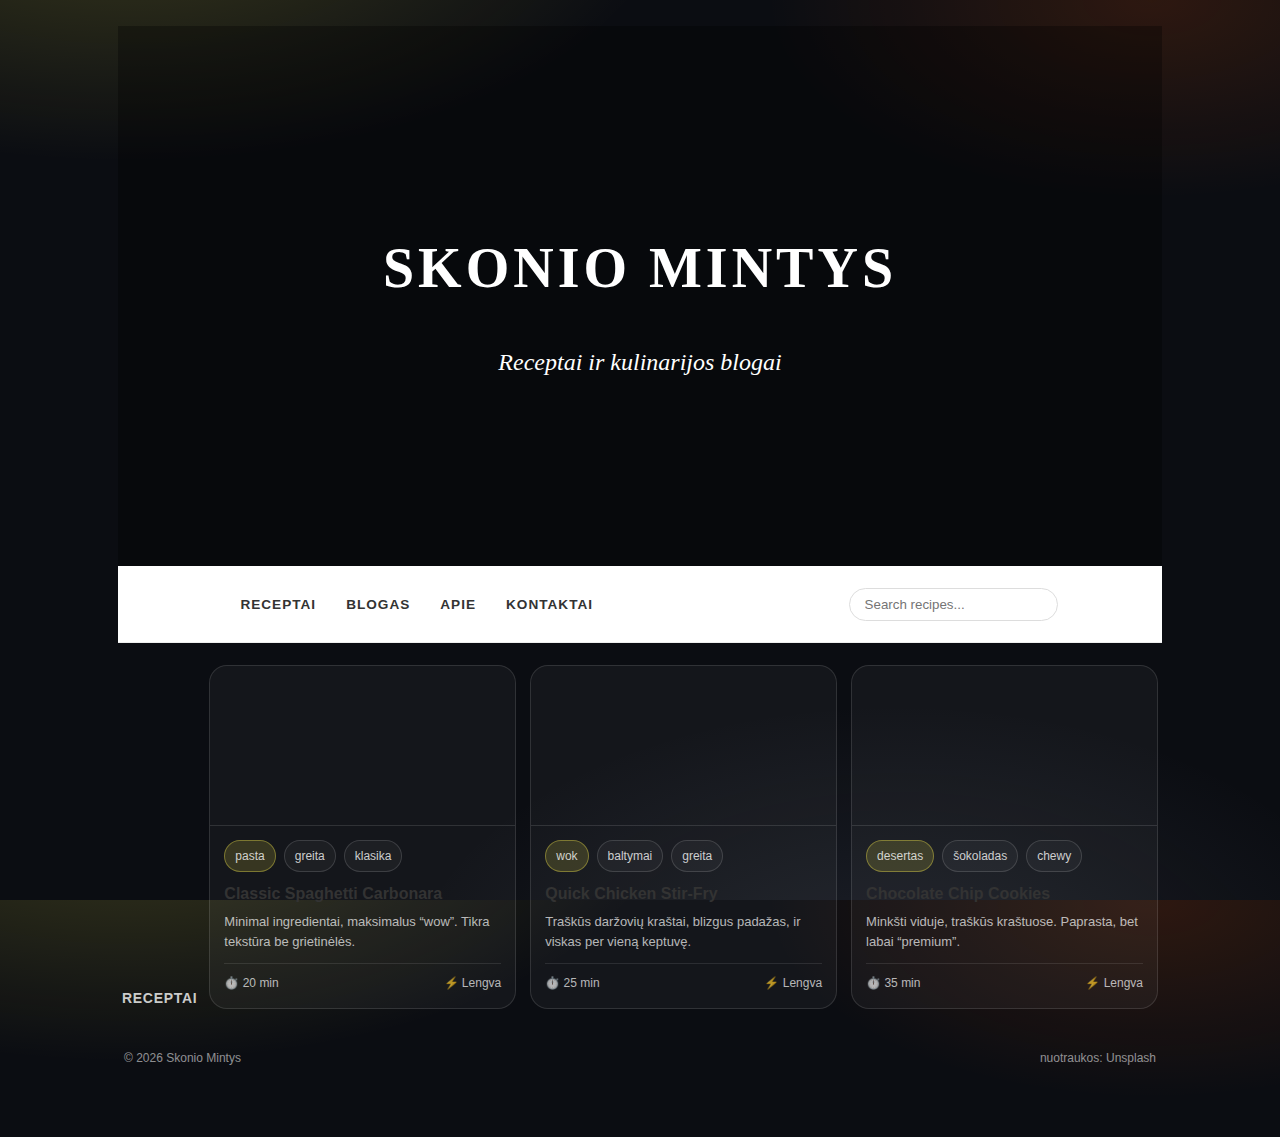
<file: index.html>
<!doctype html>
<html lang="lt">
<head>
  <meta charset="utf-8" />
  <meta name="viewport" content="width=device-width,initial-scale=1" />
  <title>Skonio Mintys</title>
  <meta name="description" content="Skonio Mintys" />


  <link rel="stylesheet" href="styles/main.css" />
  <link rel="icon" type="image/x-icon" href="favicon.ico">
</head>

<body>
  <div class="container">
    <header class="site-header">
    <div class="hero-section">
        <div class="hero-overlay">
            <h1>SKONIO MINTYS</h1>
            <p class="subtitle">Receptai ir kulinarijos blogai</p>
        </div>
    </div>

    <nav class="main-nav">
        <ul class="nav-links">
            <li><a href="#recipes">RECEPTAI</a></li>
            <li><a href="#blog">BLOGAS</a></li>
            <li><a href="#about">APIE</a></li>
            <li><a href="#contact">KONTAKTAI</a></li>
        </ul>
        <div class="search-bar">
            <input type="text" placeholder="Search recipes...">
        </div>
    </nav>
</header>

    <section class="section" id="recipes">
      <div class="section-head">
        <div>
          <h2 class="section-title">Receptai</h2>
        </div>

      <main class="grid" id="grid">
        <a class="card" href="recipes/carbonara.html" data-title="carbonara pasta greita">
          <div class="card-img" style="background-image:url('https://images.unsplash.com/photo-1525351484163-7529414344d8?auto=format&fit=crop&w=1400&q=70')"></div>
          <div class="card-body">
            <div class="tags">
              <span class="tag accent">pasta</span>
              <span class="tag">greita</span>
              <span class="tag">klasika</span>
            </div>
            <h3>Classic Spaghetti Carbonara</h3>
            <p>Minimal ingredientai, maksimalus “wow”. Tikra tekstūra be grietinėlės.</p>
            <div class="meta">
              <span>⏱️ 20 min</span>
              <span>⚡ Lengva</span>
            </div>
          </div>
        </a>

        <a class="card" href="recipes/stirfry.html" data-title="vistiena azijietiska greita wok">
          <div class="card-img" style="background-image:url('https://images.unsplash.com/photo-1540189549336-e6e99c3679fe?auto=format&fit=crop&w=1400&q=70')"></div>
          <div class="card-body">
            <div class="tags">
              <span class="tag accent">wok</span>
              <span class="tag">baltymai</span>
              <span class="tag">greita</span>
            </div>
            <h3>Quick Chicken Stir-Fry</h3>
            <p>Traškūs daržovių kraštai, blizgus padažas, ir viskas per vieną keptuvę.</p>
            <div class="meta">
              <span>⏱️ 25 min</span>
              <span>⚡ Lengva</span>
            </div>
          </div>
        </a>

        <a class="card" href="recipes/cookies.html" data-title="sausainiai desertas sokoladas">
          <div class="card-img" style="background-image:url('https://images.unsplash.com/photo-1499636136210-6f4ee915583e?auto=format&fit=crop&w=1400&q=70')"></div>
          <div class="card-body">
            <div class="tags">
              <span class="tag accent">desertas</span>
              <span class="tag">šokoladas</span>
              <span class="tag">chewy</span>
            </div>
            <h3>Chocolate Chip Cookies</h3>
            <p>Minkšti viduje, traškūs kraštuose. Paprasta, bet labai “premium”.</p>
            <div class="meta">
              <span>⏱️ 35 min</span>
              <span>⚡ Lengva</span>
            </div>
          </div>
        </a>
      </main>
    </section>

    <footer class="footer">
      <span>© <span id="year"></span> Skonio Mintys</span>
      <span> nuotraukos: Unsplash</span>
    </footer>
  </div>

  <script src="scripts/main.js"></script>
</body>
</html>
</file>
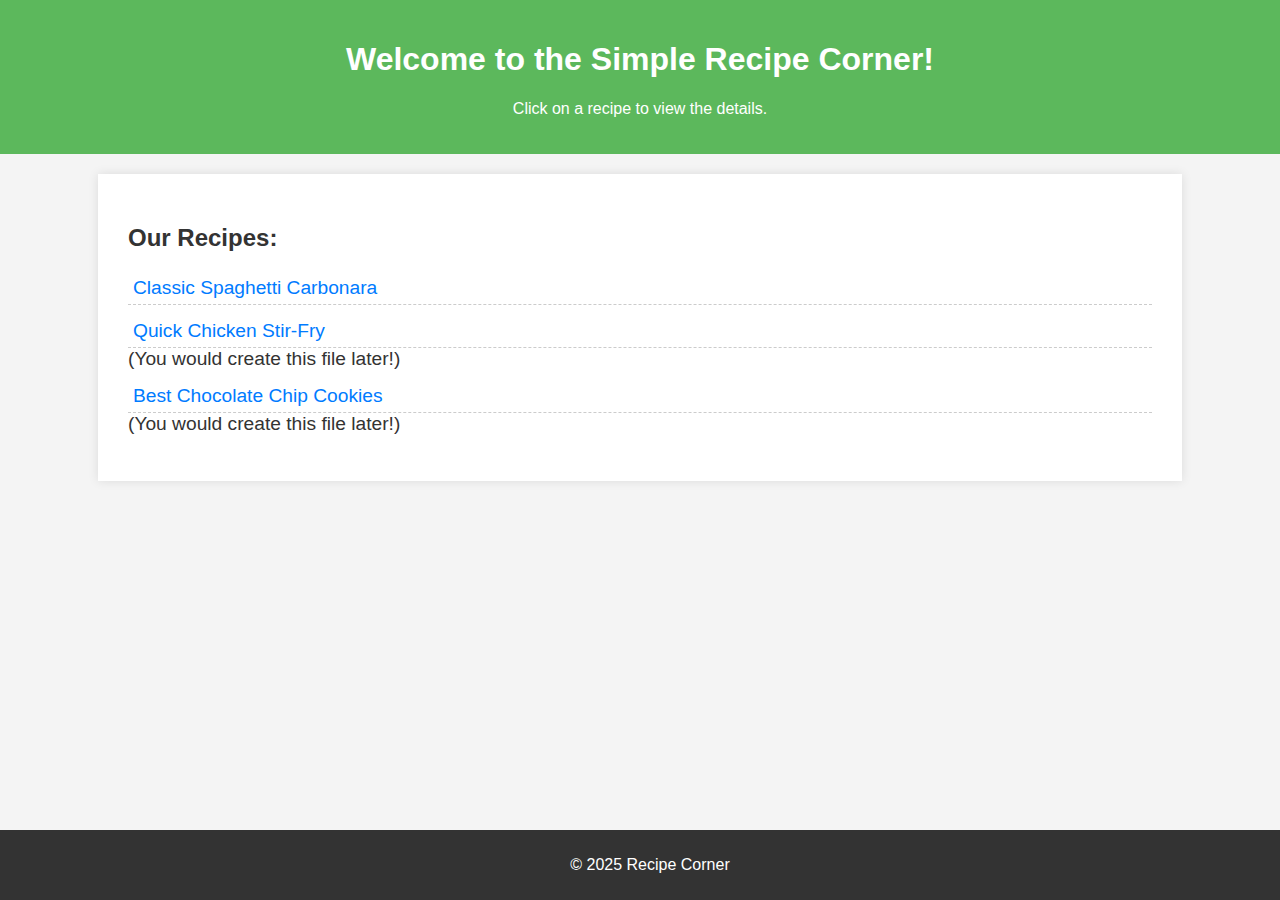
<file: index - Copy.html>
<!DOCTYPE html>
<html lang="en">
<head>
    <meta charset="UTF-8">
    <meta name="viewport" content="width=device-width, initial-scale=1.0">
    <title>🍽️ Simple Recipe Corner</title>
    <link rel="stylesheet" href="styles.css">
</head>
<body>
    <header>
        <h1>Welcome to the Simple Recipe Corner!</h1>
        <p>Click on a recipe to view the details.</p>
    </header>

    <main class="recipe-list">
        <h2>Our Recipes:</h2>
        <ul>
            <li><a href="recipe1.html">Classic Spaghetti Carbonara</a></li>
            <li><a href="recipe2.html">Quick Chicken Stir-Fry</a> (You would create this file later!)</li>
            <li><a href="recipe3.html">Best Chocolate Chip Cookies</a> (You would create this file later!)</li>
        </ul>
    </main>

    <footer>
        <p>&copy; 2025 Recipe Corner</p>
    </footer>
</body>
</html>
</file>
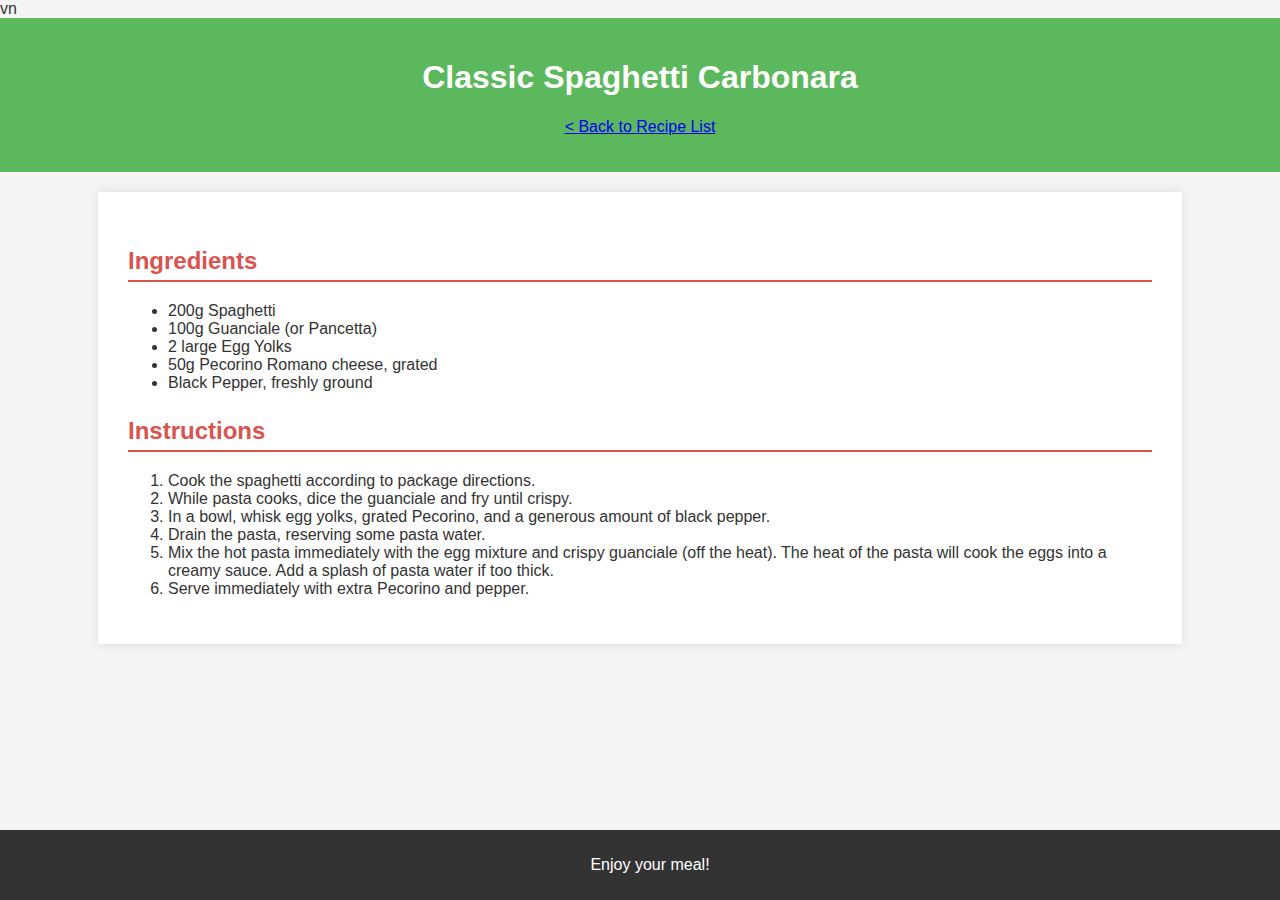
<file: recipe1 - Copy.html>
vn<!DOCTYPE html>
<html lang="en">
<head>
    <meta charset="UTF-8">
    <meta name="viewport" content="width=device-width, initial-scale=1.0">
    <title>🍝 Classic Spaghetti Carbonara</title>
    <link rel="stylesheet" href="styles.css">
</head>
<body>
    <header>
        <h1>Classic Spaghetti Carbonara</h1>
        <p><a href="index.html">&lt; Back to Recipe List</a></p>
    </header>

    <main class="recipe-content">
        <section>
            <h2>Ingredients</h2>
            <ul>
                <li>200g Spaghetti</li>
                <li>100g Guanciale (or Pancetta)</li>
                <li>2 large Egg Yolks</li>
                <li>50g Pecorino Romano cheese, grated</li>
                <li>Black Pepper, freshly ground</li>
            </ul>
        </section>

        <section>
            <h2>Instructions</h2>
            <ol>
                <li>Cook the spaghetti according to package directions.</li>
                <li>While pasta cooks, dice the guanciale and fry until crispy.</li>
                <li>In a bowl, whisk egg yolks, grated Pecorino, and a generous amount of black pepper.</li>
                <li>Drain the pasta, reserving some pasta water.</li>
                <li>Mix the hot pasta immediately with the egg mixture and crispy guanciale (off the heat). The heat of the pasta will cook the eggs into a creamy sauce. Add a splash of pasta water if too thick.</li>
                <li>Serve immediately with extra Pecorino and pepper.</li>
            </ol>
        </section>
    </main>

    <footer>
        <p>Enjoy your meal!</p>
    </footer>
</body>
</html>
</file>
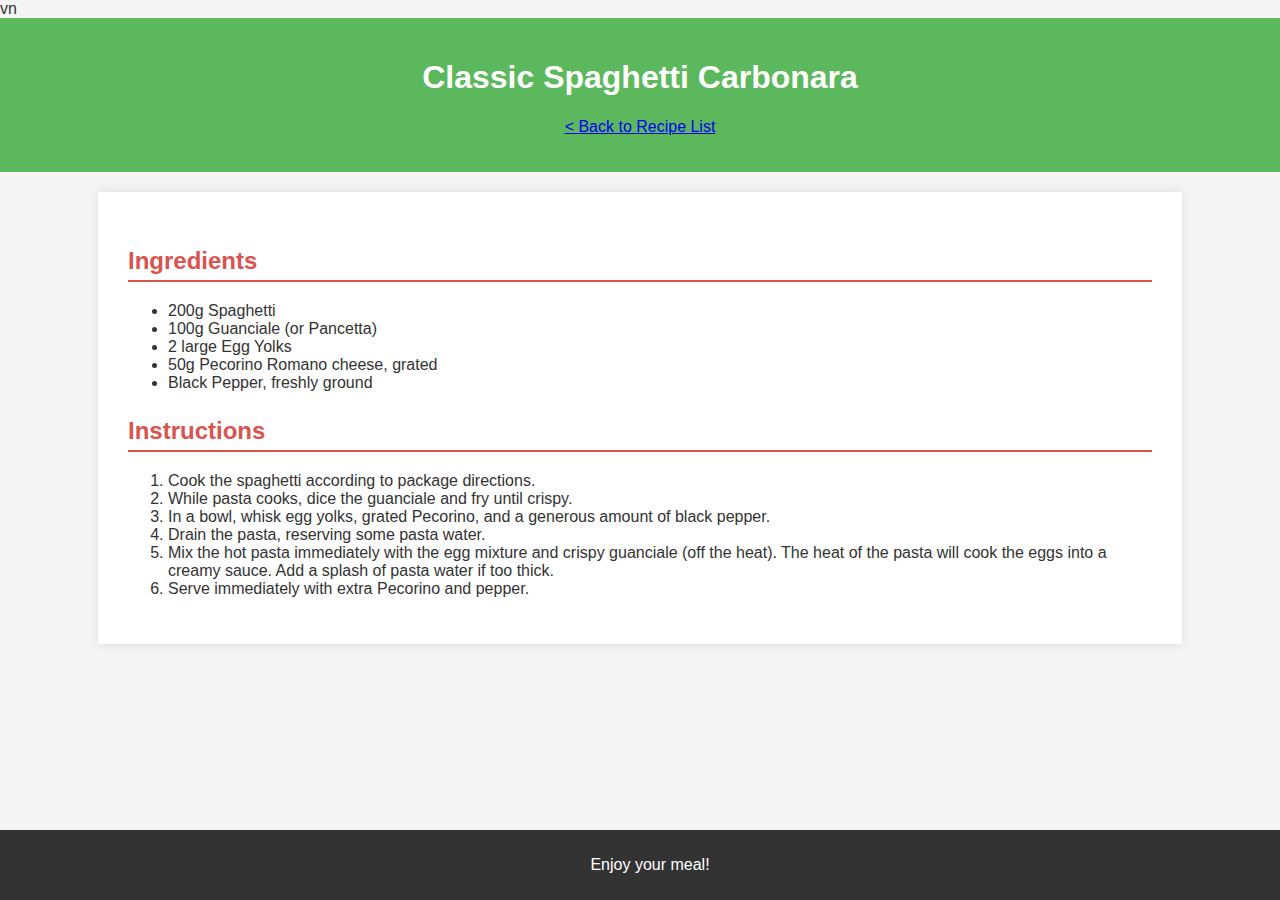
<file: recipe1.html>
vn<!DOCTYPE html>
<html lang="en">
<head>
    <meta charset="UTF-8">
    <meta name="viewport" content="width=device-width, initial-scale=1.0">
    <title>🍝 Classic Spaghetti Carbonara</title>
    <link rel="stylesheet" href="styles.css">
</head>
<body>
    <header>
        <h1>Classic Spaghetti Carbonara</h1>
        <p><a href="index.html">&lt; Back to Recipe List</a></p>
    </header>

    <main class="recipe-content">
        <section>
            <h2>Ingredients</h2>
            <ul>
                <li>200g Spaghetti</li>
                <li>100g Guanciale (or Pancetta)</li>
                <li>2 large Egg Yolks</li>
                <li>50g Pecorino Romano cheese, grated</li>
                <li>Black Pepper, freshly ground</li>
            </ul>
        </section>

        <section>
            <h2>Instructions</h2>
            <ol>
                <li>Cook the spaghetti according to package directions.</li>
                <li>While pasta cooks, dice the guanciale and fry until crispy.</li>
                <li>In a bowl, whisk egg yolks, grated Pecorino, and a generous amount of black pepper.</li>
                <li>Drain the pasta, reserving some pasta water.</li>
                <li>Mix the hot pasta immediately with the egg mixture and crispy guanciale (off the heat). The heat of the pasta will cook the eggs into a creamy sauce. Add a splash of pasta water if too thick.</li>
                <li>Serve immediately with extra Pecorino and pepper.</li>
            </ol>
        </section>
    </main>

    <footer>
        <p>Enjoy your meal!</p>
    </footer>
</body>
</html>
</file>
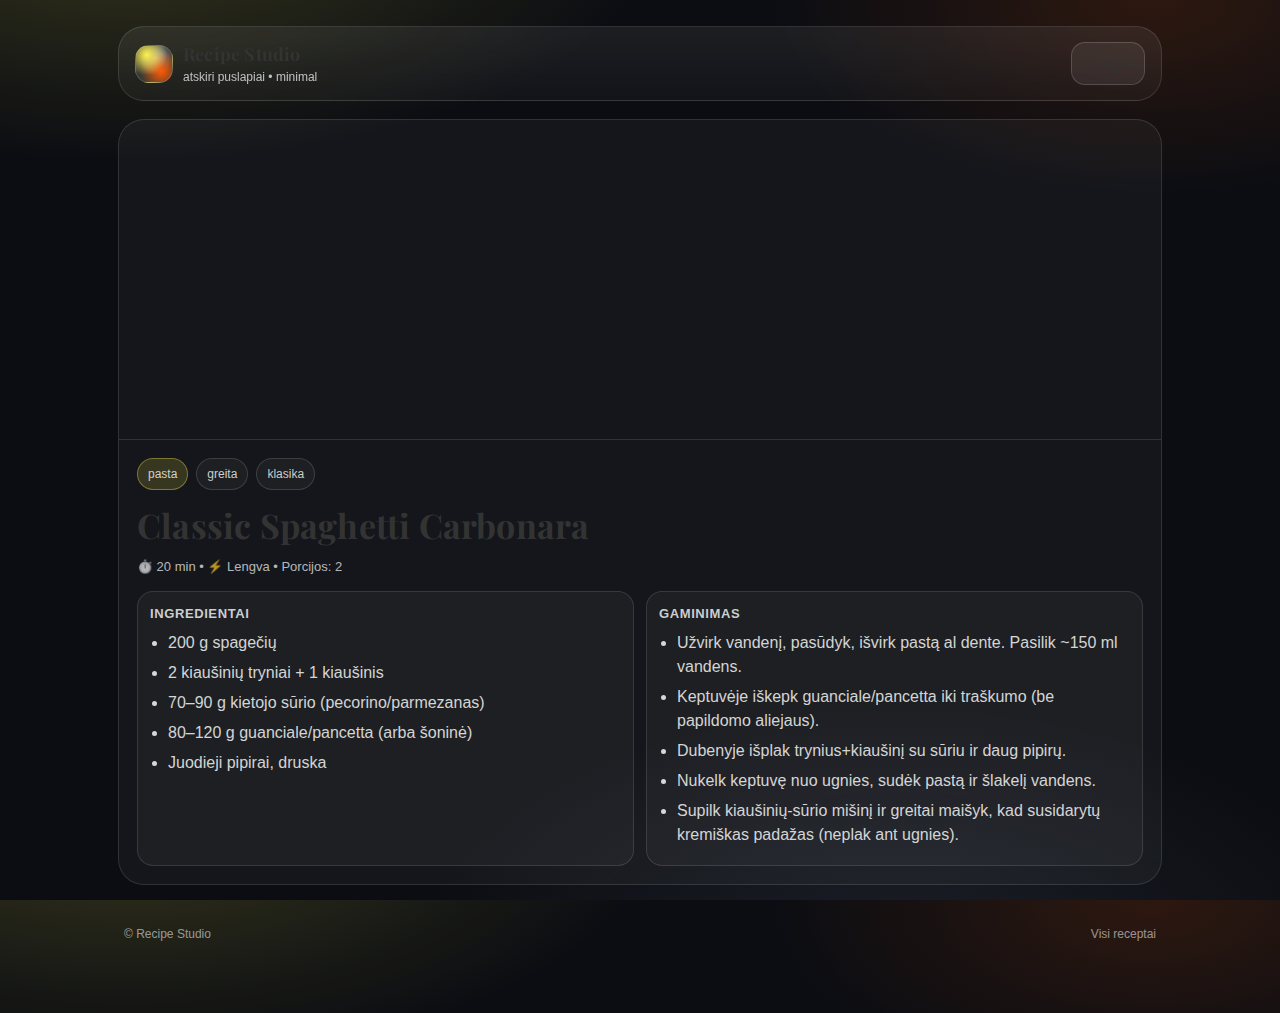
<file: recipes/carbonara.html>
<!doctype html>
<html lang="lt">
<head>
  <meta charset="utf-8" />
  <meta name="viewport" content="width=device-width,initial-scale=1" />
  <title>Classic Spaghetti Carbonara — Recipe Studio</title>

  <link rel="preconnect" href="https://fonts.googleapis.com">
  <link rel="preconnect" href="https://fonts.gstatic.com" crossorigin>
  <link href="https://fonts.googleapis.com/css2?family=Manrope:wght@400;600;700&family=Playfair+Display:wght@500;700&display=swap" rel="stylesheet">
  <link rel="stylesheet" href="../styles/main.css" />
</head>
<body>
  <div class="container">
    <header class="nav">
      <div class="brand">
        <div class="mark" aria-hidden="true"></div>
        <div>
          <p class="title">Recipe Studio</p>
          <p class="sub">atskiri puslapiai • minimal</p>
        </div>
      </div>
      <a class="btn" href="../index.html">← Atgal</a>
    </header>

    <article class="recipe">
      <div class="recipe-hero" style="background-image:url('https://images.unsplash.com/photo-1525351484163-7529414344d8?auto=format&fit=crop&w=1600&q=70')" role="img" aria-label="Carbonara nuotrauka"></div>
      <div class="recipe-body">
        <div class="tags">
          <span class="tag accent">pasta</span>
          <span class="tag">greita</span>
          <span class="tag">klasika</span>
        </div>

        <h1 class="recipe-title">Classic Spaghetti Carbonara</h1>
        <p class="recipe-sub">⏱️ 20 min • ⚡ Lengva • Porcijos: 2</p>

        <div class="cols">
          <section class="box">
            <h4>Ingredientai</h4>
            <ul>
              <li>200 g spagečių</li>
              <li>2 kiaušinių tryniai + 1 kiaušinis</li>
              <li>70–90 g kietojo sūrio (pecorino/parmezanas)</li>
              <li>80–120 g guanciale/pancetta (arba šoninė)</li>
              <li>Juodieji pipirai, druska</li>
            </ul>
          </section>

          <section class="box">
            <h4>Gaminimas</h4>
            <ul>
              <li>Užvirk vandenį, pasūdyk, išvirk pastą al dente. Pasilik ~150 ml vandens.</li>
              <li>Keptuvėje iškepk guanciale/pancetta iki traškumo (be papildomo aliejaus).</li>
              <li>Dubenyje išplak trynius+kiaušinį su sūriu ir daug pipirų.</li>
              <li>Nukelk keptuvę nuo ugnies, sudėk pastą ir šlakelį vandens.</li>
              <li>Supilk kiaušinių-sūrio mišinį ir greitai maišyk, kad susidarytų kremiškas padažas (neplak ant ugnies).</li>
            </ul>
          </section>
        </div>
      </div>
    </article>

    <footer class="footer">
      <span>© <span id="year"></span> Recipe Studio</span>
      <span><a href="../index.html">Visi receptai</a></span>
    </footer>
  </div>

  <script>
    document.querySelector("#year").textContent
</file>
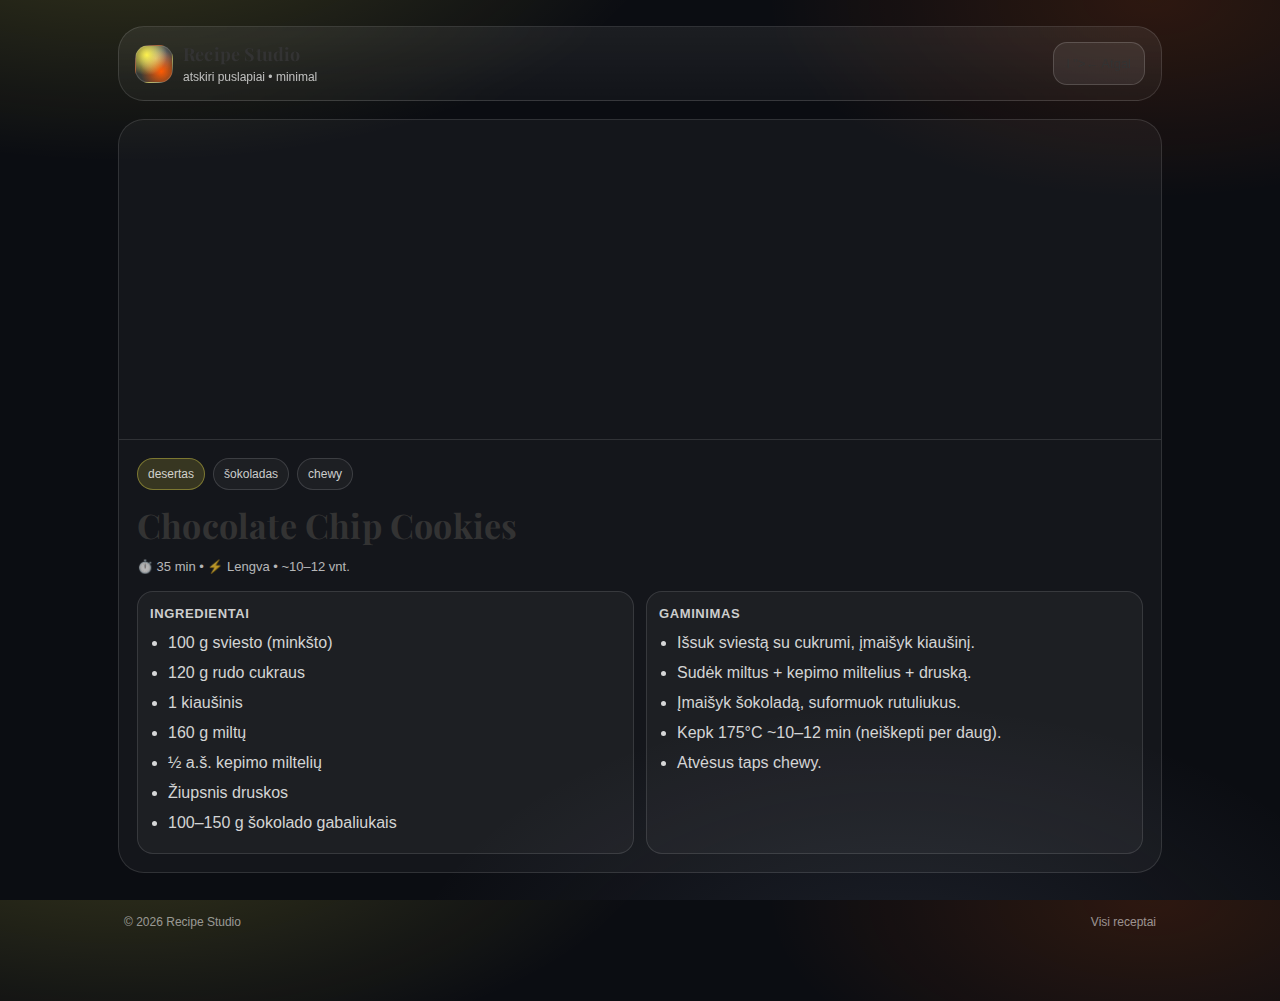
<file: recipes/cookies.html>
<!doctype html>
<html lang="lt">
<head>
  <meta charset="utf-8" />
  <meta name="viewport" content="width=device-width,initial-scale=1" />
  <title>Chocolate Chip Cookies — Recipe Studio</title>

  <link rel="preconnect" href="https://fonts.googleapis.com">
  <link rel="preconnect" href="https://fonts.gstatic.com" crossorigin>
  <link href="https://fonts.googleapis.com/css2?family=Manrope:wght@400;600;700&family=Playfair+Display:wght@500;700&display=swap" rel="stylesheet">
  <link rel="stylesheet" href="../styles/main.css" />
</head>
<body>
  <div class="container">
    <header class="nav">
      <div class="brand">
        <div class="mark" aria-hidden="true"></div>
        <div>
          <p class="title">Recipe Studio</p>
          <p class="sub">atskiri puslapiai • minimal</p>
        </div>
      </div>
      <a class="btn" href="../index.html">l
      ">← Atgal</a>
    </header>

    <article class="recipe">
      <div class="recipe-hero" style="background-image:url('https://images.unsplash.com/photo-1499636136210-6f4ee915583e?auto=format&fit=crop&w=1600&q=70')" role="img" aria-label="Sausainių nuotrauka"></div>
      <div class="recipe-body">
        <div class="tags">
          <span class="tag accent">desertas</span>
          <span class="tag">šokoladas</span>
          <span class="tag">chewy</span>
        </div>

        <h1 class="recipe-title">Chocolate Chip Cookies</h1>
        <p class="recipe-sub">⏱️ 35 min • ⚡ Lengva • ~10–12 vnt.</p>

        <div class="cols">
          <section class="box">
            <h4>Ingredientai</h4>
            <ul>
              <li>100 g sviesto (minkšto)</li>
              <li>120 g rudo cukraus</li>
              <li>1 kiaušinis</li>
              <li>160 g miltų</li>
              <li>½ a.š. kepimo miltelių</li>
              <li>Žiupsnis druskos</li>
              <li>100–150 g šokolado gabaliukais</li>
            </ul>
          </section>

          <section class="box">
            <h4>Gaminimas</h4>
            <ul>
              <li>Išsuk sviestą su cukrumi, įmaišyk kiaušinį.</li>
              <li>Sudėk miltus + kepimo miltelius + druską.</li>
              <li>Įmaišyk šokoladą, suformuok rutuliukus.</li>
              <li>Kepk 175°C ~10–12 min (neiškepti per daug).</li>
              <li>Atvėsus taps chewy.</li>
            </ul>
          </section>
        </div>
      </div>
    </article>

    <footer class="footer">
      <span>© <span id="year"></span> Recipe Studio</span>
      <span><a href="../index.html">Visi receptai</a></span>
    </footer>
  </div>

  <script>
    document.querySelector("#year").textContent = new Date().getFullYear();
  </script>
</body>
</html>
</file>
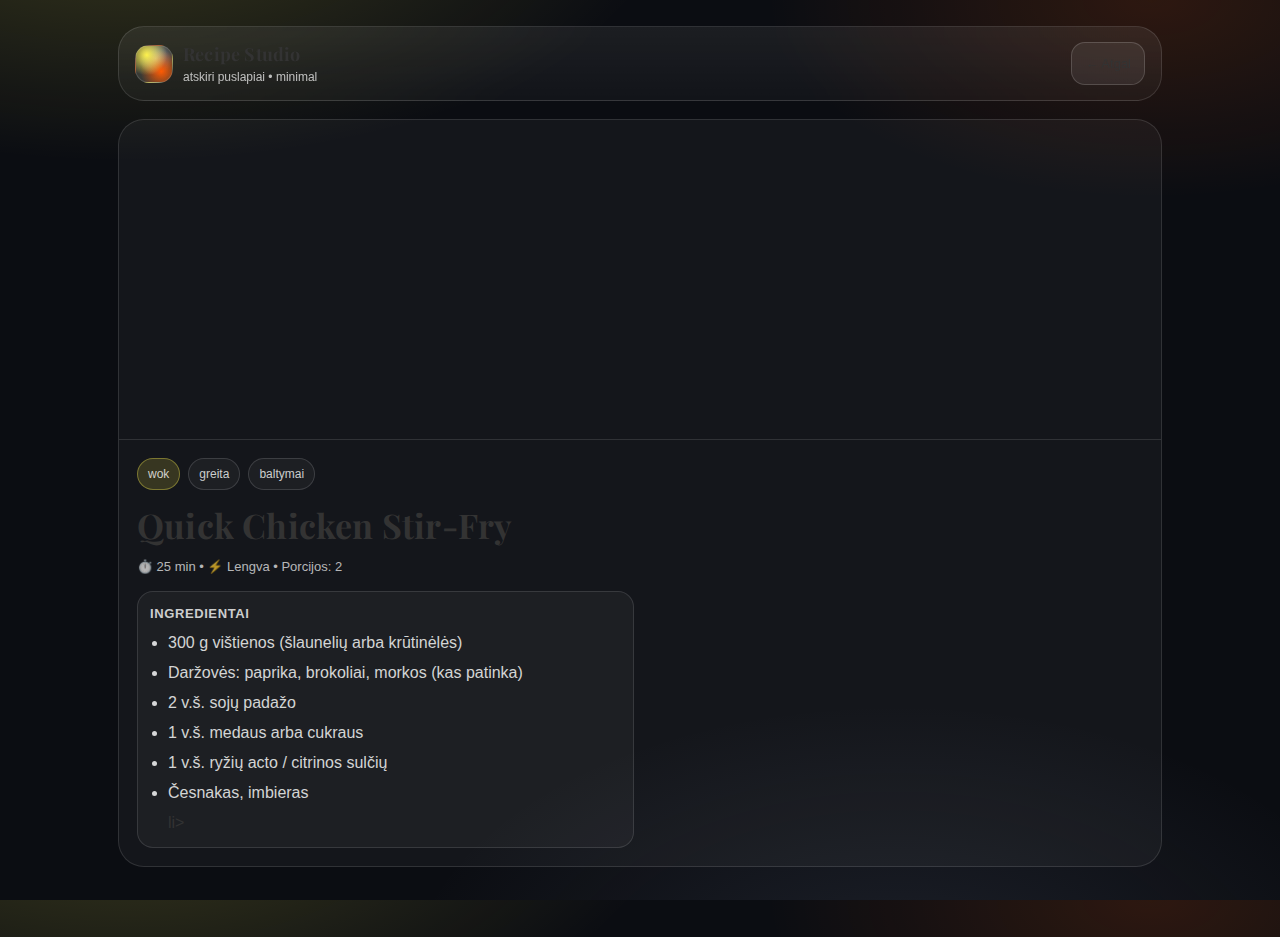
<file: recipes/stirfry.html>
<!doctype html>
<html lang="lt">
<head>
  <meta charset="utf-8" />
  <meta name="viewport" content="width=device-width,initial-scale=1" />
  <title>Quick Chicken Stir-Fry — Recipe Studio</title>

  <link rel="preconnect" href="https://fonts.googleapis.com">
  <link rel="preconnect" href="https://fonts.gstatic.com" crossorigin>
  <link href="https://fonts.googleapis.com/css2?family=Manrope:wght@400;600;700&family=Playfair+Display:wght@500;700&display=swap" rel="stylesheet">
  <link rel="stylesheet" href="../styles/main.css" />
</head>
<body>
  <div class="container">
    <header class="nav">
      <div class="brand">
        <div class="mark" aria-hidden="true"></div>
        <div>
          <p class="title">Recipe Studio</p>
          <p class="sub">atskiri puslapiai • minimal</p>
        </div>
      </div>
      <a class="btn" href="../index.html">← Atgal</a>
    </header>

    <article class="recipe">
      <div class="recipe-hero" style="background-image:url('https://images.unsplash.com/photo-1540189549336-e6e99c3679fe?auto=format&fit=crop&w=1600&q=70')" role="img" aria-label="Stir-fry nuotrauka"></div>
      <div class="recipe-body">
        <div class="tags">
          <span class="tag accent">wok</span>
          <span class="tag">greita</span>
          <span class="tag">baltymai</span>
        </div>

        <h1 class="recipe-title">Quick Chicken Stir-Fry</h1>
        <p class="recipe-sub">⏱️ 25 min • ⚡ Lengva • Porcijos: 2</p>

        <div class="cols">
          <section class="box">
            <h4>Ingredientai</h4>
            <ul>
              <li>300 g vištienos (šlaunelių arba krūtinėlės)</li>
              <li>Daržovės: paprika, brokoliai, morkos (kas patinka)</li>
              <li>2 v.š. sojų padažo</li>
              <li>1 v.š. medaus arba cukraus</li>
              <li>1 v.š. ryžių acto / citrinos sulčių</li>
              <li>Česnakas, imbieras </li>li>
            </ul>
          </section>
        </div>
      </html>
</file>
<file: styles/main.css>
:root{
  /* Inspired by palette (tavo paveikslas) */
  --yellow:#fff24d;
  --olive:#47510b;
  --orange:#ff5b03;
  --cream:#fdfad8;
  --lav:#a1aed1;

  --bg:#0b0d12;
  --panel: rgba(255,255,255,.06);
  --line: rgba(255,255,255,.12);
  --text: rgba(255,255,255,.92);
  --muted: rgba(255,255,255,.70);

  --radius: 18px;
  --max: 1080px;
}

*{box-sizing:border-box}
html,body{height:100%}
body{
  margin:0;
  background:
    radial-gradient(900px 420px at 10% -10%, rgba(255,242,77,.18), transparent 60%),
    radial-gradient(700px 360px at 90% 0%, rgba(255,91,3,.14), transparent 55%),
    radial-gradient(900px 520px at 70% 110%, rgba(161,174,209,.12), transparent 55%),
    var(--bg);
  color:var(--text);
  font-family: "Manrope", system-ui, -apple-system, Segoe UI, Roboto, Arial, sans-serif;
  line-height:1.5;
}
body {
    font-family: 'Inter', sans-serif;
    color: #333;
}

/* Hero Section Styling */
.hero-section {
    height: 60vh;
    background: url('https://images.unsplash.com/photo-1504674900247-0877df9cc836?auto=format&fit=crop&w=1600&q=80') no-repeat center center/cover;
    display: flex;
    align-items: center;
    justify-content: center;
    text-align: center;
    color: white;
}

.hero-overlay {
    background: rgba(0, 0, 0, 0.3); /* Darkens image slightly to make text pop */
    padding: 40px;
    width: 100%;
    height: 100%;
    display: flex;
    flex-direction: column;
    justify-content: center;
}

.hero-section h1 {
    font-family: 'Playfair Display', serif;
    font-size: 3.5rem;
    letter-spacing: 4px;
    margin-bottom: 10px;
}

.subtitle {
    font-family: 'Playfair Display', serif;
    font-style: italic;
    font-size: 1.5rem;
}

/* Navigation Styling */
.main-nav {
    display: flex;
    justify-content: space-between;
    align-items: center;
    padding: 20px 10%;
    background: #fff;
    border-bottom: 1px solid #eee;
    position: sticky;
    top: 0;
    z-index: 1000;
}

.nav-links {
    list-style: none;
    display: flex;
    gap: 30px;
}

.nav-links a {
    text-decoration: none;
    color: #333;
    font-weight: 600;
    font-size: 0.85rem;
    letter-spacing: 1px;
    transition: color 0.3s;
}

.nav-links a:hover {
    color: #e67e22; /* A nice culinary orange/brown */
}

.search-bar input {
    padding: 8px 15px;
    border: 1px solid #ddd;
    border-radius: 20px;
    outline: none;
}
a{color:inherit; text-decoration:none}
img{max-width:100%; display:block}

.container{max-width:var(--max); margin:0 auto; padding:26px 18px 70px}

/* Top nav */
.nav{
  display:flex; align-items:center; justify-content:space-between;
  gap:14px;
  border:1px solid var(--line);
  background:linear-gradient(180deg, rgba(255,255,255,.07), rgba(255,255,255,.03));
  border-radius: 26px;
  padding:14px 16px;
  backdrop-filter: blur(12px);
}

.brand{
  display:flex; align-items:center; gap:10px;
}
.mark{
  width:38px; height:38px; border-radius:14px;
  background:
    radial-gradient(circle at 30% 25%, var(--yellow), transparent 55%),
    radial-gradient(circle at 70% 70%, var(--orange), transparent 58%),
    radial-gradient(circle at 55% 35%, var(--lav), transparent 55%),
    rgba(255,255,255,.10);
  border:1px solid rgba(255,255,255,.14);
}
.brand .title{
  font-family:"Playfair Display", serif;
  font-weight:700;
  letter-spacing:.2px;
  font-size:18px;
  margin:0;
}
.brand .sub{
  margin:0;
  font-size:12px;
  color:var(--muted);
}


.kicker{
  display:inline-block;
  padding:8px 10px;
  border-radius:999px;
  border:1px solid rgba(255,255,255,.16);
  background: rgba(0,0,0,.25);
  font-size:12px;
  color: rgba(255,255,255,.78);
}

.row{
  display:flex; gap:10px; flex-wrap:wrap; align-items:center;
}
.btn{
  display:inline-flex; align-items:center; gap:10px;
  padding:11px 13px;
  border-radius: 14px;
  border:1px solid rgba(255,255,255,.16);
  background: rgba(255,255,255,.07);
  transition: .2s ease;
  font-size:13px;
}
.btn:hover{transform: translateY(-1px); background: rgba(255,255,255,.10)}
.btn.primary{
  border-color: rgba(255,91,3,.55);
  background: rgba(255,91,3,.12);
}

/* Section */
.section{
  margin-top:22px;
}
.section-head{
  display:flex; justify-content:space-between; align-items:flex-end; gap:12px;
  margin:0 4px 12px;
}
.section-title{
  margin:0;
  font-size:14px;
  letter-spacing:.7px;
  text-transform:uppercase;
  color: rgba(255,255,255,.78);
}
.section-hint{margin:0; font-size:13px; color:var(--muted)}

/* Search */
.search{
  width: min(420px, 100%);
  position:relative;
}
.search input{
  width:100%;
  padding:12px 42px 12px 40px;
  border-radius:14px;
  border:1px solid var(--line);
  background: rgba(255,255,255,.06);
  color: var(--text);
  outline:none;
}
.search input:focus{
  border-color: rgba(255,242,77,.55);
  box-shadow: 0 0 0 4px rgba(255,242,77,.12);
}
.search .icon{
  position:absolute; left:14px; top:50%; transform: translateY(-50%);
  opacity:.7;
}

/* Cards */
.grid{
  display:grid;
  grid-template-columns: repeat(3, 1fr);
  gap:14px;
}
.card{
  border:1px solid var(--line);
  background: rgba(255,255,255,.04);
  border-radius: var(--radius);
  overflow:hidden;
  transition:.2s ease;
  min-height: 330px;
}
.card:hover{transform: translateY(-3px); background: rgba(255,255,255,.06)}
.card-img{height:160px; background-size:cover; background-position:center; border-bottom:1px solid var(--line)}
.card-body{padding:14px 14px 16px}
.tags{display:flex; flex-wrap:wrap; gap:8px; margin-bottom:10px}
.tag{
  font-size:12px;
  padding:6px 10px;
  border-radius:999px;
  border:1px solid rgba(255,255,255,.14);
  background: rgba(255,255,255,.04);
  color: rgba(255,255,255,.78);
}
.tag.accent{background: rgba(255,242,77,.15); border-color: rgba(255,242,77,.35)}
.card h3{margin:0 0 6px; font-size:16px}
.card p{margin:0 0 12px; font-size:13px; color: var(--muted)}
.meta{
  display:flex; justify-content:space-between; gap:10px;
  font-size:12px; color: rgba(255,255,255,.70);
  padding-top:10px;
  border-top:1px solid rgba(255,255,255,.10);
}

/* Recipe page */
.recipe{
  margin-top:18px;
  border:1px solid var(--line);
  background: rgba(255,255,255,.04);
  border-radius: 26px;
  overflow:hidden;
}
.recipe-hero{
  height: 320px;
  background-size:cover;
  background-position:center;
  border-bottom:1px solid var(--line);
}
.recipe-body{padding:18px}
.recipe-title{
  margin:0 0 6px;
  font-family:"Playfair Display", serif;
  font-size:34px;
  letter-spacing:.2px;
}
.recipe-sub{margin:0 0 14px; color:var(--muted); font-size:13px}
.cols{
  display:grid;
  grid-template-columns: 1fr 1fr;
  gap:12px;
}
.box{
  border:1px solid rgba(255,255,255,.12);
  background: rgba(255,255,255,.04);
  border-radius: 16px;
  padding:12px;
}
.box h4{
  margin:0 0 8px;
  font-size:13px;
  letter-spacing:.6px;
  text-transform:uppercase;
  color: rgba(255,255,255,.78);
}
ul{margin:0; padding-left:18px}
li{margin:6px 0; color: rgba(255,255,255,.82)}

.footer{
  margin-top:26px;
  color: rgba(255,255,255,.55);
  font-size:12px;
  display:flex;
  justify-content:space-between;
  gap:12px;
  padding:14px 6px 0;
}

/* Responsive */
@media (max-width: 900px){
  .hero{grid-template-columns:1fr}
  .hero-media{border-right:none; border-bottom:1px solid var(--line)}
  .grid{grid-template-columns: repeat(2, 1fr)}
  .cols{grid-template-columns:1fr}
}
@media (max-width: 560px){
  .grid{grid-template-columns:1fr}
  .hero-h1{font-size:32px}
}
</file>
<file: styles.css>
body {
    font-family: Arial, sans-serif;
    margin: 0;
    padding: 0;
    background-color: #f4f4f4;
    color: #333;
}

header {
    background-color: #5cb85c; /* Green color for header */
    color: white;
    padding: 20px;
    text-align: center;
}

main {
    width: 80%;
    margin: 20px auto;
    background-color: white;
    padding: 30px;
    box-shadow: 0 0 10px rgba(0, 0, 0, 0.1);
}

/* Style for the Recipe List page */
.recipe-list ul {
    list-style-type: none;
    padding: 0;
}

.recipe-list li {
    margin: 10px 0;
    font-size: 1.2em;
}

.recipe-list a {
    text-decoration: none;
    color: #007bff; /* Blue link color */
    padding: 5px;
    display: block;
    border-bottom: 1px dashed #ccc;
}

.recipe-list a:hover {
    color: #0056b3;
    background-color: #e9ecef;
}

/* Style for the individual Recipe page */
.recipe-content h2 {
    color: #d9534f; /* Reddish color for section headings */
    border-bottom: 2px solid #d9534f;
    padding-bottom: 5px;
    margin-top: 25px;
}

footer {
    text-align: center;
    padding: 10px;
    background-color: #333;
    color: white;
    position: fixed;
    bottom: 0;
    width: 100%;
}
</file>
